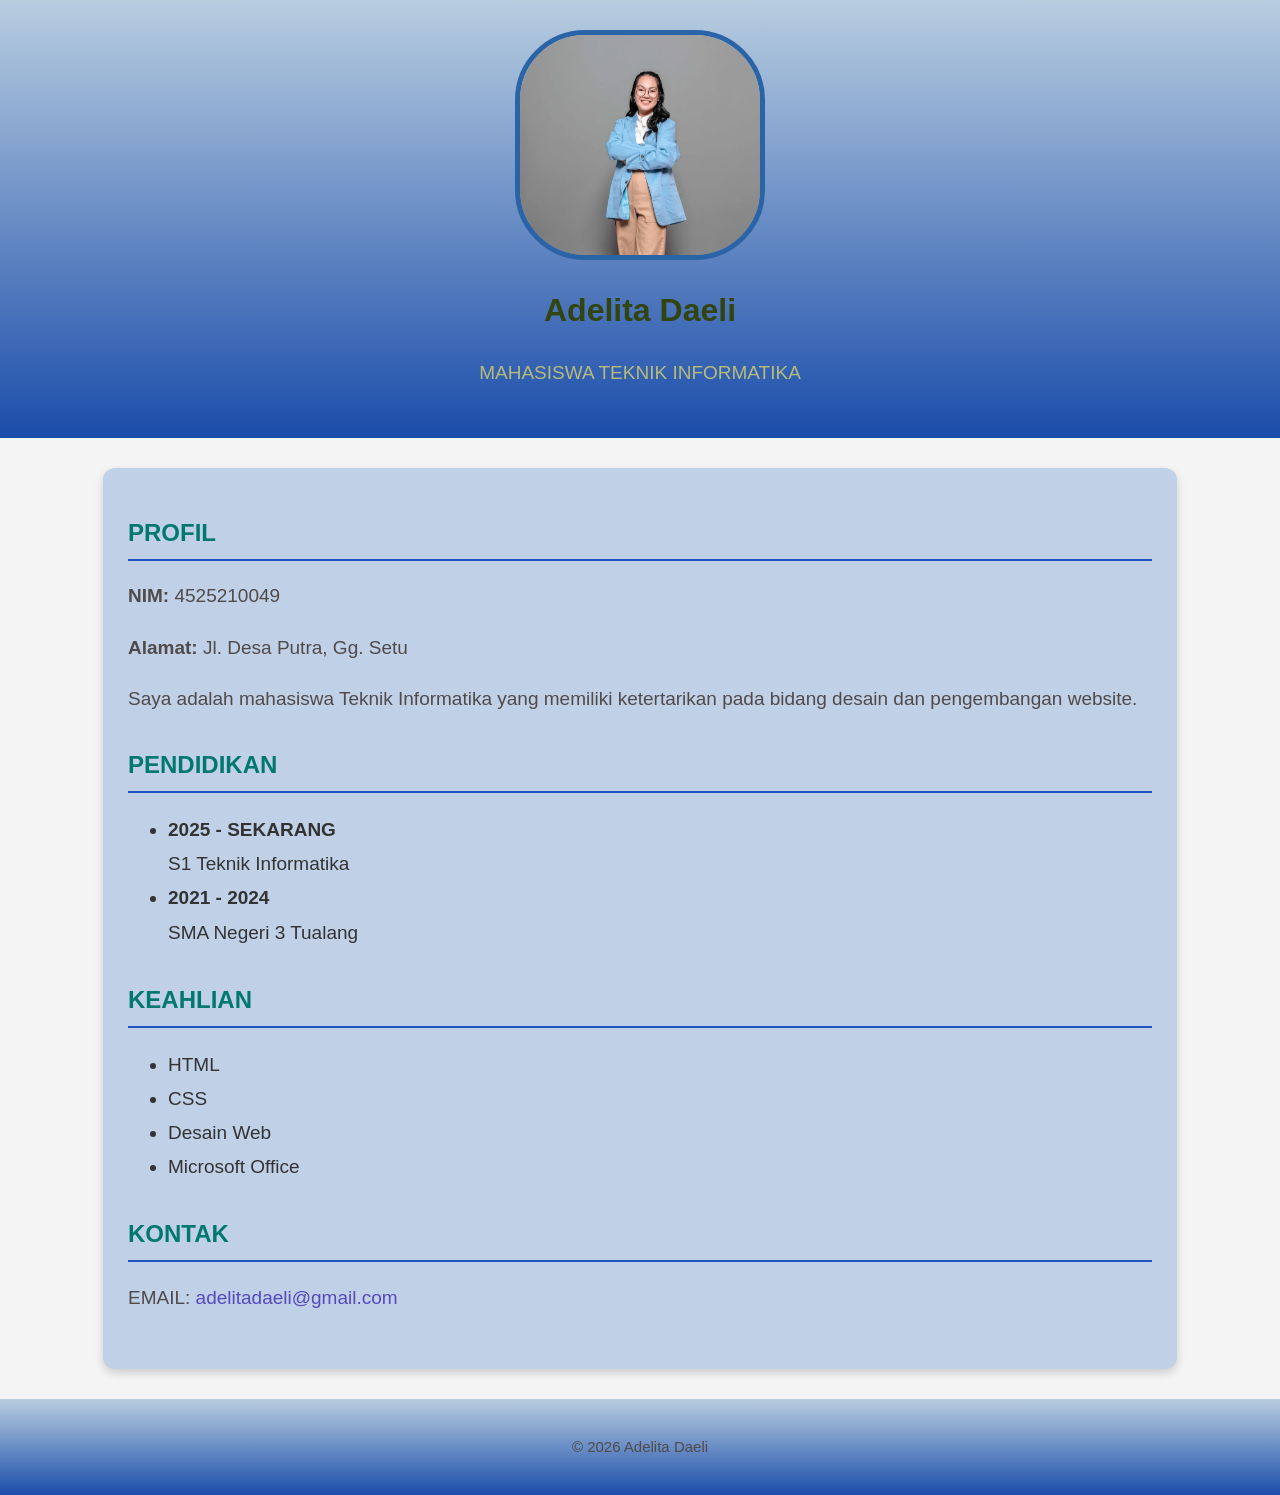
<file: Index.html>
<!DOCTYPE html>
<html lang="id">
    <head>
        <meta charset="UTF-8">
        <meta name="viewport" content="width=device-width, initial-scale=1.0">
        <title>Curriculum Vitae - Adelita Daeli</title>
        <link rel="stylesheet" href="css/style.css">
    </head>
    <body style="background-color: rgb(244, 244, 244);"> <!-- Color Format 1: RGB -->
        <header>
           <img src="potoku.png" alt="..." class="FOTO-PROFIL">
            <!-- 10 Inline CSS Properties & 4 Color Formats applied below -->
            <h1 style="color: #32440f; font-size: 32px; font-weight: bold; text-align: center; margin-top: 15px;">Adelita Daeli</h1> <!-- Color Format 2: HEX -->
            <p class="profesi" style="color: rgba(197, 196, 115, 0.9); text-align: center;">MAHASISWA TEKNIK INFORMATIKA</p>
        </header>
        
        <main style="padding: 25px; border-radius: 12px; box-shadow: 0 4px 8px hsl(0, 0%, 80%);"> <!-- Color Format 4: HSL -->
            <!-- PROFIL -->
            <section>
                <h2>PROFIL</h2>
                <p><strong>NIM:</strong> 4525210049</p>
                <p><strong>Alamat:</strong> Jl. Desa Putra, Gg. Setu</p>
                <p>Saya adalah mahasiswa Teknik Informatika yang memiliki ketertarikan pada bidang desain dan pengembangan website.</p>
            </section>

            <!-- PENDIDIKAN -->
            <section>
                <h2>PENDIDIKAN</h2>
                <ul>
                    <li><strong>2025 - SEKARANG</strong><br> S1 Teknik Informatika</li>
                    <li><strong>2021 - 2024</strong><br> SMA Negeri 3 Tualang</li>
                </ul>
            </section>

            <!-- KEAHLIAN -->
            <section>
                <h2>KEAHLIAN</h2>
                <ul>
                    <li>HTML</li>
                    <li>CSS</li>
                    <li>Desain Web</li>
                    <li>Microsoft Office</li>
                </ul>
            </section>

            <!-- KONTAK -->
            <section>
                <h2>KONTAK</h2>
                <p>EMAIL: <a href="mailto:adelitadaeli@gmail.com">adelitadaeli@gmail.com</a></p>
            </section>
        </main>

        <footer>
            <p>&copy; 2026 Adelita Daeli</p>
        </footer>
    </body>
</html>
</file>
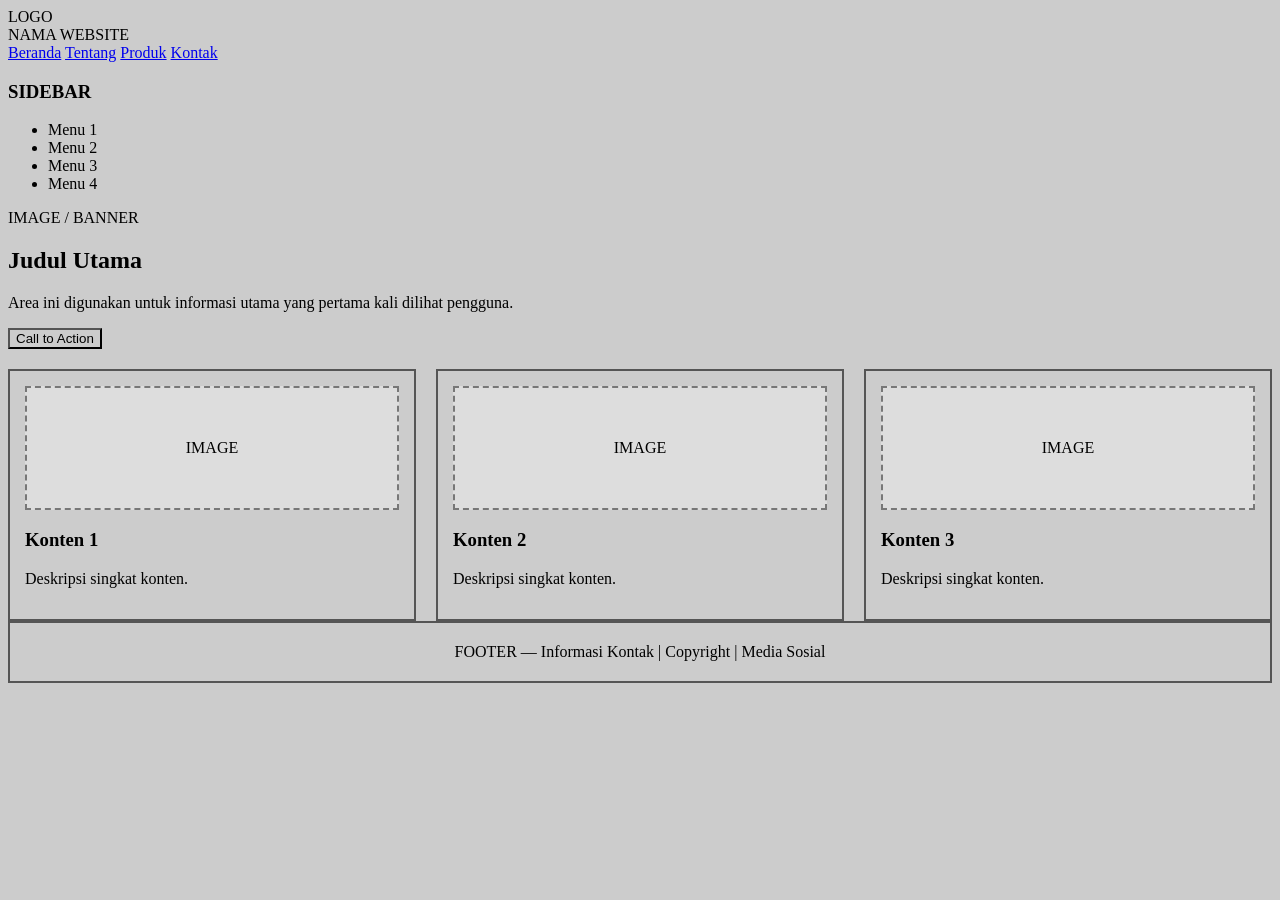
<file: Pertemuan 5/Contoh1/index.html>
<!DOCTYPE html>
<html lang="id">
<head>
    <meta charset="UTF-8">
    <meta name="viewport" content="width=device-width, initial-scale=1.0">
    <title>Low Fidelity Wireframe</title>
    <link rel="stylesheet" href="css/style.css">
</head>
<body>
    <!-- Header -->
    <header class="header">
        <div class="logo">
            LOGO
        </div>
        <div class="judul">
            NAMA WEBSITE
        </div>
    </header>

    <!-- Navbar -->
    <nav class="navbar">
        <a href="#">Beranda</a>
        <a href="#">Tentang</a>
        <a href="#">Produk</a>
        <a href="#">Kontak</a>
    </nav>

    <!-- Layout utama -->
    <main class="layout">
        <!-- Sidebar -->
        <aside class="sidebar">
            <h3>SIDEBAR</h3>
            <ul>
                <li>Menu 1</li>
                <li>Menu 2</li>
                <li>Menu 3</li>
                <li>Menu 4</li>
            </ul>
        </aside>

        <!-- Content -->
        <section class="content">
            <div class="hero">
                <div class="image-placeholder">
                    IMAGE / BANNER
                </div>

                <h1>Judul Utama</h1>
                <p>
                    Area ini digunakan untuk informasi utama
                    yang pertama kali dilihat pengguna.
                </p>

                <button>
                    Call to Action
                </button>
            </div>

            <!-- Card -->
            <div class="card-container">
                <div class="card">
                    <div class="gambar-card">
                        IMAGE
                    </div>
                    <h3>Konten 1</h3>
                    <p>
                        Deskripsi singkat konten.
                    </p>
                </div>

                <div class="card">
                    <div class="gambar-card">
                        IMAGE
                    </div>
                    <h3>Konten 2</h3>
                    <p>
                        Deskripsi singkat konten.
                    </p>
                </div>

                <div class="card">
                    <div class="gambar-card">
                        IMAGE
                    </div>
                    <h3>Konten 3</h3>
                    <p>
                        Deskripsi singkat konten.
                    </p>
                </div>
            </div>
        </section>
    </main>

    <!-- Footer -->
    <footer class="footer">
        FOOTER — Informasi Kontak | Copyright | Media Sosial
    </footer>
</body>
</html>
</file>
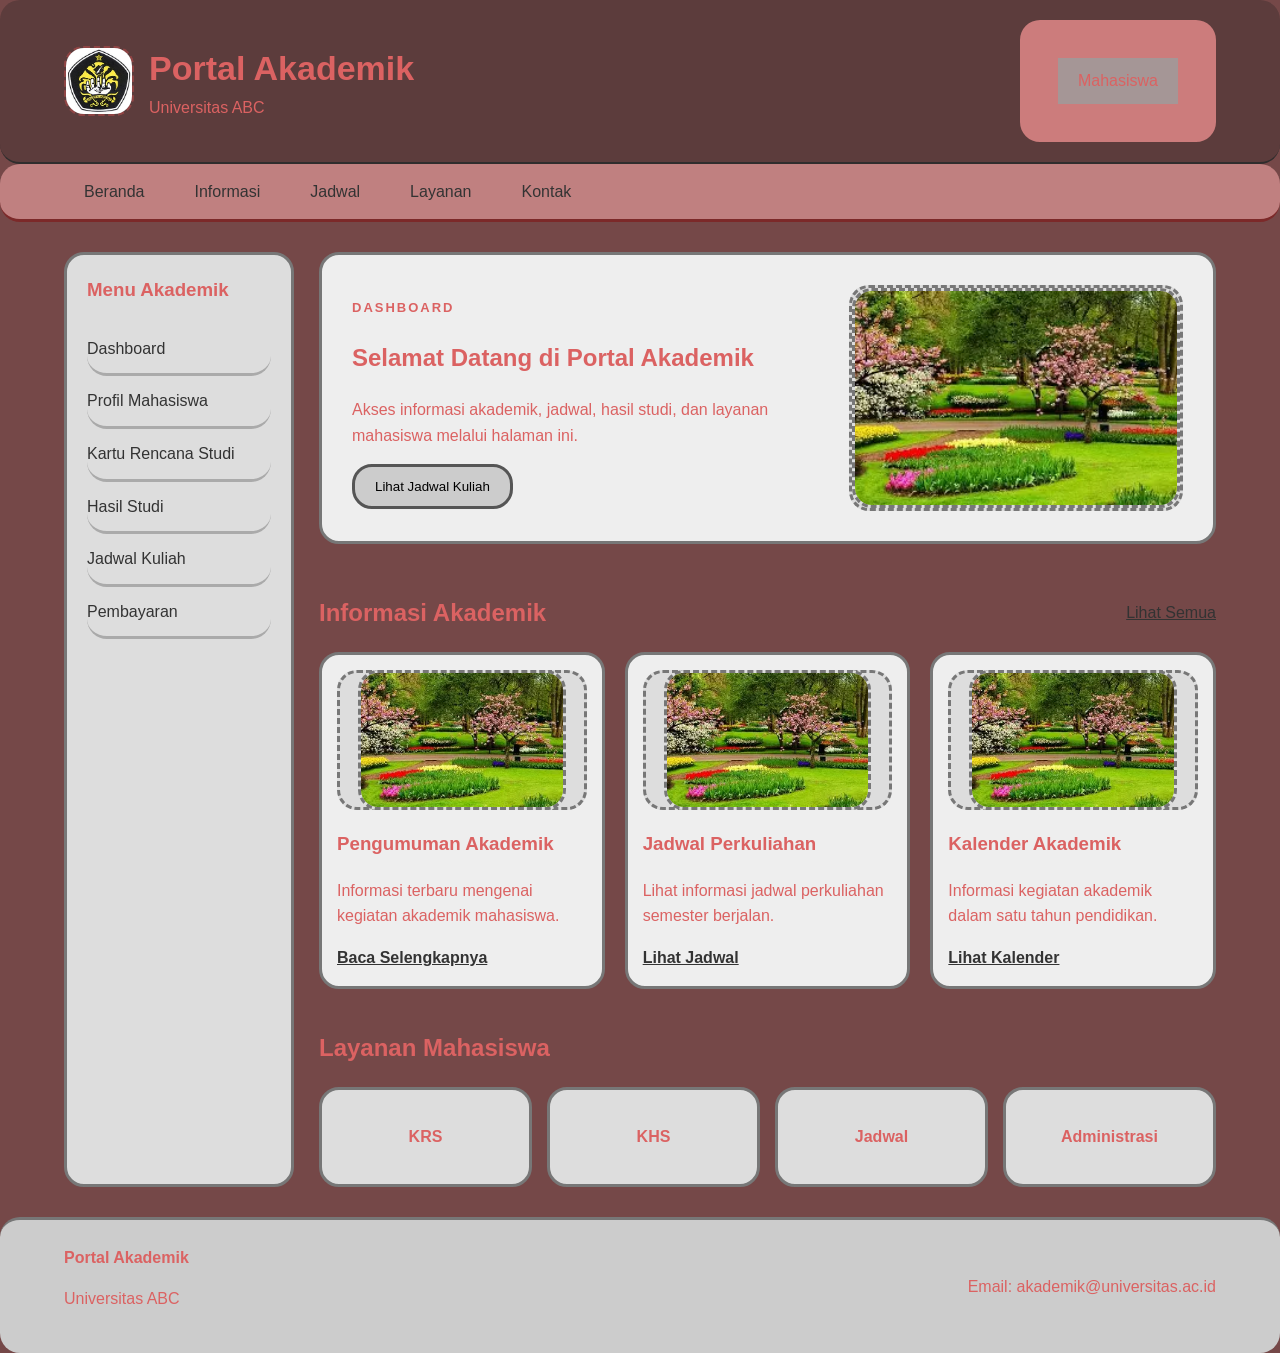
<file: Pertemuan 5/Contoh2/index.html>
<!DOCTYPE html>
<html lang="id">
<head>
    <meta charset="UTF-8">
    <meta name="viewport"
          content="width=device-width, initial-scale=1.0">
    <title>Wireframe Portal Akademik</title>
    <link rel="stylesheet" href="css/style.css">
</head>
<body>
    <!-- Header -->
    <header>
        <div class="container header-wrapper">
            <div class="brand">
                <div class="logo-placeholder">
                    <img src ="OIP.jpg" class="logo-placeholder">
                </div>
                <div>
                    <h1>Portal Akademik</h1>
                    <p>Universitas ABC</p>
                </div>
            </div>
            <div class="profile">
                Mahasiswa
            </div>
        </div>
    </header>

    <!-- Navigation -->
    <nav>
        <div class="container nav-wrapper">
            <a href="#beranda">Beranda</a>
            <a href="#informasi">Informasi</a>
            <a href="#jadwal">Jadwal</a>
            <a href="#layanan">Layanan</a>
            <a href="#kontak">Kontak</a>
        </div>
    </nav>

    <!-- Main -->
    <main class="container main-layout">
        <!-- Sidebar -->
        <aside class="sidebar">
            <h3>Menu Akademik</h3>
            <a href="#">Dashboard</a>
            <a href="#">Profil Mahasiswa</a>
            <a href="#">Kartu Rencana Studi</a>
            <a href="#">Hasil Studi</a>
            <a href="#">Jadwal Kuliah</a>
            <a href="#">Pembayaran</a>
        </aside>

        <!-- Main Content -->
        <section class="content">
            <!-- Hero -->
            <section id="beranda"
                     class="hero">
                <div class="hero-text">
                    <p class="label">
                        DASHBOARD
                    </p>
                    <h2>
                        Selamat Datang di Portal Akademik
                    </h2>
                    <p>
                        Akses informasi akademik, jadwal,
                        hasil studi, dan layanan mahasiswa
                        melalui halaman ini.
                    </p>
                    <button>
                        Lihat Jadwal Kuliah
                    </button>
                </div>
                <div class="hero-image">
                     <img src ="OIP.webp" class="hero-image">
                </div>
            </section>

            <!-- Informasi -->
            <section id="informasi">
                <div class="section-title">
                    <h2>Informasi Akademik</h2>
                    <a href="#">
                        Lihat Semua
                    </a>
                </div>
                <div class="card-grid">
                    <article class="card">
                        <div class="card-image">
                             <img src ="OIP.webp" class="card-image">
                        </div>
                        <h3>Pengumuman Akademik</h3>
                        <p>
                            Informasi terbaru mengenai
                            kegiatan akademik mahasiswa.
                        </p>
                        <a href="#">
                            Baca Selengkapnya
                        </a>
                    </article>
                    <article class="card">
                        <div class="card-image">
                            <img src ="OIP.webp" class="card-image">
                        </div>
                        <h3>Jadwal Perkuliahan</h3>
                        <p>
                            Lihat informasi jadwal
                            perkuliahan semester berjalan.
                        </p>
                        <a href="#">
                            Lihat Jadwal
                        </a>
                    </article>
                    <article class="card">
                        <div class="card-image">
                           <img src ="OIP.webp" class="card-image">
                        </div>
                        <h3>Kalender Akademik</h3>
                        <p>
                            Informasi kegiatan akademik
                            dalam satu tahun pendidikan.
                        </p>
                        <a href="#">
                            Lihat Kalender
                        </a>
                    </article>
                </div>
            </section>

            <!-- Layanan -->
            <section id="layanan"
                     class="layanan">
                <h2>Layanan Mahasiswa</h2>
                <div class="layanan-grid">
                    <div class="layanan-item">
                        KRS
                    </div>
                    <div class="layanan-item">
                        KHS
                    </div>
                    <div class="layanan-item">
                        Jadwal
                    </div>
                    <div class="layanan-item">
                        Administrasi
                    </div>
                </div>
            </section>
        </section>
    </main>

    <!-- Footer -->
    <footer id="kontak">
        <div class="container footer-wrapper">
            <div>
                <strong>Portal Akademik</strong>
                <p>
                    Universitas ABC
                </p>
            </div>
            <div>
                Email: akademik@universitas.ac.id
            </div>
        </div>
    </footer>
</body>
</html>
</file>
<file: css/style.css>
/* ==========================================================
   MINI STYLE GUIDE:
   1. Font Keluarga: 
      - Utama (Body): Arial, Helvetica, sans-serif
      - Judul (Heading): Arial Bold / Sans-Serif
   2. Warna Utama: 
      - Background: #F4F4F4 (RGB: rgb(244, 244, 244))
      - Teks Utama: #333333
   3. Warna Aksen: 
      - Header & Footer: Gradient rgb(184, 205, 224) ke rgb(27, 77, 170)
      - Heading (H2): oklch(51.1% 0.096 186.391)
   4. Ukuran Heading: 
      - H1: 35px
      - H2: 24px
   5. Line Height: 
      - Body: 1.7
      - List (UL): 1.8
   ========================================================== */
/* ========================= PENGATURAN DASAR HALAMAN ========================= */ 
BODY { FONT-FAMILY: ARIAL,HELVETICA, SANS-SERIF; 
        FONT-SIZE: 16PX; 
        LINE-HEIGHT: 1.7; 
        BACKGROUND-COLOR: #F4F4F4; 
        COLOR: #333333; 
        MARGIN: 0; } 
        /* =========================

HEADER ========================= */ 
HEADER { 
    BACKGROUND-image: linear-gradient(to bottom, rgb(184, 205, 224), rgb(27, 77, 170)); 
    COLOR: rgb(221, 182, 149); 
    TEXT-ALIGN: CENTER; 
    PADDING: 30PX; } 

HEADER H1 { 
    FONT-SIZE: 35PX; 
    FONT-WEIGHT: BOLD; 
    MARGIN-BOTTOM: 5PX; } 
    
.PROFESI { 
    FONT-SIZE: 18PX; 
    FONT-WEIGHT: NORMAL; 
    COLOR: RGBA(255, 255, 255, 0.85); } 
    
.FOTO-PROFIL { 
    WIDTH: 240PX; 
    HEIGHT: 220PX; 
    BORDER-RADIUS: 70PX; 
    BORDER: 5PX SOLID rgb(42, 100, 167); }

/* ========================= KONTEN UTAMA ========================= */ 
MAIN { 
    WIDTH: 80%; 
    MARGIN: 30PX AUTO; 
    BACKGROUND-COLOR: rgb(192, 208, 231); 
    PADDING: 30PX; } 
    
SECTION { 
    MARGIN-BOTTOM: 30PX; } 

H2 { 
    COLOR: oklch(51.1% 0.096 186.391); 
    FONT-SIZE: 24PX; 
    BORDER-BOTTOM: 2PX SOLID #2053c2; 
    PADDING-BOTTOM: 5PX; } 

P { 
    COLOR: rgb(80, 74, 74);
    FONT-SIZE: 19PX; 
    TEXT-ALIGN: JUSTIFY; } 

UL { 
    FONT-SIZE: 19PX; /* kata dalam setiap judul */
    LINE-HEIGHT: 1.8; 
}

/* ========================= HYPERLINK ========================= */ 
A { 
    COLOR: #5549bd; 
    TEXT-DECORATION: NONE; }

A:HOVER { 
    TEXT-DECORATION: UNDERLINE; }
    
/* ========================= FOOTER ========================= */ 
FOOTER { 
    BACKGROUND-image: linear-gradient(to bottom, rgb(184, 205, 224), rgb(27, 77, 170)); 
    COLOR: rgb(253, 253, 253); 
    TEXT-ALIGN: CENTER; 
    PADDING: 20PX; } 

FOOTER P { 
    TEXT-ALIGN: CENTER; 
    FONT-SIZE: 15PX; }
</file>
<file: Pertemuan 5/Contoh1/css/style.css>
* {
    background-color: #cccccc;
    cursor: pointer;
}

/* =========================
   CARD
   ========================= */
.card-container {
    display: flex;
    gap: 20px;
    margin-top: 20px;
}

.card {
    flex: 1;
    border: 2px solid #555555;
    padding: 15px;
}

.gambar-card {
    height: 120px;
    border: 2px dashed #777777;
    display: flex;
    justify-content: center;
    align-items: center;
    background-color: #dddddd;
}

/* =========================
   FOOTER
   ========================= */
.footer {
    text-align: center;
    padding: 20px;
    border: 2px solid #555555;
    background-color: #cccccc;
}


/* =========================
   RESPONSIVE
   ========================= */
@media (max-width: 768px) {
    .layout {
        flex-direction: column;
    }

    .sidebar,
    .content {
        width: 100%;
    }

    .card-container {
        flex-direction: column;
    }

    .navbar {
        flex-wrap: wrap;
    }
}
</file>
<file: Pertemuan 5/Contoh2/css/style.css>
* {
    box-sizing: border-box;
}

body {
    margin: 0;
    font-family: Arial, sans-serif;
    background-color: #754848;
    color: #db6262;
    line-height: 1.6;
}

.container {
    width: 90%;
    max-width: 1200px;
    margin: auto;
    
}

/* =========================
   HEADER
   ========================= */
header {
    background-color: #5c3c3c;
    border-bottom: 2px solid #302d2d;
    padding: 20px 0;
    border-radius: 20px;
}

.header-wrapper {
    display: flex;
    justify-content: space-between;
    align-items: center;
}

.brand {
    display: flex;
    align-items: center;
    gap: 15px;
}

.logo-placeholder {
    width: 70px;
    height: 70px;
    border: 2px dashed #8f4444;
    display: flex;
    align-items: center;
    justify-content: center;
    border-radius: 20px;
}

h1{
    font-size: 34px;
}

.brand h1 {
    margin: 0;
}

.brand p {
    margin: 0;
}

.profile {
    padding: 10px 20px;
    border: 3dvi solid #cc7c7c;
    background-color: #a59696;
    border-radius: 20px;
}

/* =========================
   NAV
   ========================= */
nav {
    background-color: #c08080;
    border-bottom: 3px solid #7c2929;
    border-radius: 20px;
}

.nav-wrapper {
    display: flex;
    gap: 10px;
}

nav a {
    display: block;
    padding: 15px 20px;
    text-decoration: none;
    color: #333333;
}

nav a:hover {
    background-color: #b47e18;
}

/* =========================
   MAIN LAYOUT
   ========================= */
.main-layout {
    display: grid;
    grid-template-columns: 230px 1fr;
    gap: 25px;
    margin-top: 30px;
    margin-bottom: 30px;
}

/* =========================
   SIDEBAR
   ========================= */
.sidebar {
    background-color: #dddddd;
    border: 3px solid #777777;
    padding: 20px;
    border-radius: 20px;
}

.sidebar h3 {
    margin-top: 0;
}

.sidebar a {
    display: block;
    color: #333333;
    text-decoration: none;
    border-bottom: 3px solid #aaaaaa;
    padding: 12px 0;
    border-radius: 20px;
}

.sidebar a:hover {
    font-weight: bold;
}

/* =========================
   CONTENT
   ========================= */
.content {
    min-width: 0;
}

/* =========================
   HERO
   ========================= */
.hero {
    display: grid;
    grid-template-columns: 2fr 1fr;
    gap: 25px;
    padding: 30px;
    border: 3px solid #777777;
    background-color: #eeeeee;
    margin-bottom: 30px;
    border-radius: 20px;
}

.hero-image {
    min-height: 220px;
    border: 3px dashed #777777;
    display: flex;
    align-items: center;
    justify-content: center;
    background-color: #dddddd;
    border-radius: 20px;
}

.label {
    font-size: 13px;
    font-weight: bold;
    letter-spacing: 2px;
}

.hero button {
    padding: 12px 20px;
    border: 3px solid #555555;
    background-color: #cccccc;
    cursor: pointer;
    border-radius: 20px;
}

/* =========================
   SECTION TITLE
   ========================= */
.section-title {
    display: flex;
    justify-content: space-between;
    align-items: center;
}

.section-title a {
    color: #333333;
}

/* =========================
   CARD
   ========================= */
.card-grid {
    display: grid;
    grid-template-columns: repeat(3, 1fr);
    gap: 20px;
}

.card {
    background-color: #eeeeee;
    border: 3px solid #777777;
    padding: 15px;
    border-radius: 20px;
}

.card-image {
    height: 140px;
    background-color: #dddddd;
    border: 3px dashed #777777;
    display: flex;
    align-items: center;
    justify-content: center;
    border-radius: 20px;
}

.card a {
    color: #333333;
    font-weight: bold;
}

/* =========================
   LAYANAN
   ========================= */
.layanan {
    margin-top: 40px;
}

.layanan-grid {
    display: grid;
    grid-template-columns: repeat(4, 1fr);
    gap: 15px;
}

.layanan-item {
    min-height: 100px;
    border: 3px solid #777777;
    background-color: #dddddd;
    display: flex;
    align-items: center;
    justify-content: center;
    font-weight: bold;
    border-radius: 20px;
}

/* =========================
   FOOTER
   ========================= */
footer {
    background-color: #cccccc;
    border-top: 3px solid #777777;
    padding: 25px 0;
    border-radius: 20px;
}

.footer-wrapper {
    display: flex;
    justify-content: space-between;
    align-items: center;
  
}

/* =========================
   TABLET
   ========================= */
@media (max-width: 900px) {
    .main-layout {
        grid-template-columns: 1fr;
    }
    .sidebar {
        display: flex;
        flex-wrap: wrap;
        gap: 10px;
    }
    .sidebar h3 {
        width: 100%;
    }
    .sidebar a {
        border: 3px solid #777777;
        padding: 10px;
        border-radius: 20px;
    }
    .card-grid {
        grid-template-columns: repeat(2, 1fr);
    }
    .layanan-grid {
        grid-template-columns: repeat(2, 1fr);
    }
}

/* =========================
   SMARTPHONE
   ========================= */
@media (max-width: 600px) {
    .header-wrapper {
        flex-direction: column;
        align-items: flex-start;
        gap: 15px;
    }
    .nav-wrapper {
        flex-direction: column;
    }
    nav a {
        border-bottom: 3px solid #999999;
        border-radius: 20px;
    }
    .hero {
        grid-template-columns: 1fr;
    }
    .hero-image {
        min-height: 160px;
    }
    .card-grid {
        grid-template-columns: 1fr;
    }
    .layanan-grid {
        grid-template-columns: 1fr;
    }
    .footer-wrapper {
        flex-direction: column;
        align-items: flex-start;
    }
}
</file>
